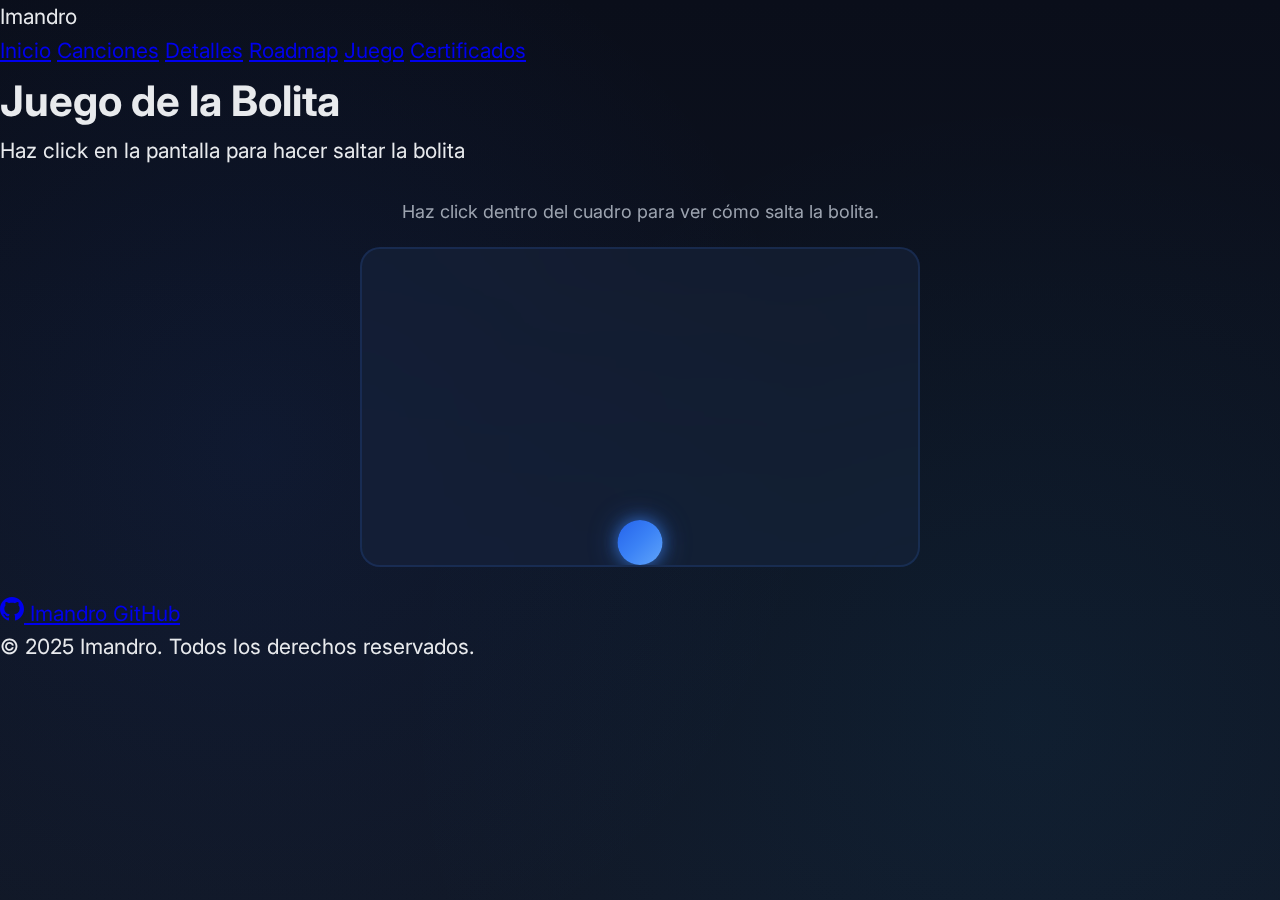
<file: juego.html>
<!DOCTYPE html>
<html lang="es">
<head>
    <meta charset="UTF-8">
    <meta name="viewport" content="width=device-width, initial-scale=1.0">
    <title>Juego — Imandro</title>
    <link rel="stylesheet" href="estilos.css">
    <style>
        .game-container {
            max-width: 600px;
            margin: 0 auto;
            padding: 30px 20px;
            text-align: center;
        }
        
        .game-area {
            width: 100%;
            height: 320px;
            background: var(--bg-card);
            backdrop-filter: blur(20px) saturate(180%);
            border: 2px solid var(--border);
            border-radius: 20px;
            position: relative;
            overflow: hidden;
            cursor: pointer;
        }
        
        .ball {
            width: 45px;
            height: 45px;
            background: var(--gradient-blue);
            border-radius: 50%;
            position: absolute;
            bottom: 0;
            left: 50%;
            transform: translateX(-50%);
            box-shadow: 
                0 0 15px rgba(59, 130, 246, 0.6),
                0 0 30px rgba(59, 130, 246, 0.4);
            transition: bottom 0.2s ease-out;
        }
        
        .game-instructions {
            font-size: 18px;
            color: var(--text-secondary);
            margin-bottom: 20px;
        }
    </style>
</head>
<body>

<header>
    <nav>
        <div class="logo">Imandro</div>
        <div class="nav-links">
            <a href="index.html">Inicio</a>
            <a href="pagina2.html">Canciones</a>
            <a href="portafolio.html">Detalles</a>
            <a href="roadmap.html">Roadmap</a>
            <a href="juego.html" class="active">Juego</a>
            <a href="certificados.html">Certificados</a>
        </div>
    </nav>
</header>

<main>
    <section class="page-header">
        <h1>Juego de la Bolita</h1>
        <p>Haz click en la pantalla para hacer saltar la bolita</p>
    </section>

    <section class="game-container">
        <p class="game-instructions">Haz click dentro del cuadro para ver cómo salta la bolita.</p>
        
        <div class="game-area" id="gameArea">
            <div class="ball" id="ball"></div>
        </div>
    </section>
</main>

<footer>
    <div class="footer-content">
        <a href="https://github.com/Imandro" target="_blank" class="github-link">
            <svg class="github-logo" xmlns="http://www.w3.org/2000/svg" width="24" height="24" viewBox="0 0 24 24" fill="currentColor">
                <path d="M12 0c-6.626 0-12 5.373-12 12 0 5.302 3.438 9.8 8.207 11.387.599.111.793-.261.793-.577v-2.234c-3.338.726-4.033-1.416-4.033-1.416-.546-1.387-1.333-1.756-1.333-1.756-1.089-.745.083-.729.083-.729 1.205.084 1.839 1.237 1.839 1.237 1.07 1.834 2.807 1.304 3.492.997.107-.775.418-1.305.762-1.604-2.665-.305-5.467-1.334-5.467-5.931 0-1.311.469-2.381 1.236-3.221-.124-.303-.535-1.524.117-3.176 0 0 1.008-.322 3.301 1.23.957-.266 1.983-.399 3.003-.404 1.02.005 2.047.138 3.006.404 2.291-1.552 3.297-1.23 3.297-1.23.653 1.653.242 2.874.118 3.176.77.84 1.235 1.911 1.235 3.221 0 4.609-2.807 5.624-5.479 5.921.43.372.823 1.102.823 2.222v3.293c0 .319.192.694.801.576 4.765-1.589 8.199-6.086 8.199-11.386 0-6.627-5.373-12-12-12z"/>
            </svg>
            <span>Imandro GitHub</span>
        </a>
        <p class="copyright">© 2025 Imandro. Todos los derechos reservados.</p>
    </div>
</footer>

<script>
    let isJumping = false;
    const ball = document.getElementById('ball');
    const gameArea = document.getElementById('gameArea');
    
    function jump() {
        if (isJumping) return;
        isJumping = true;
        
        ball.style.bottom = '220px';
        
        setTimeout(() => {
            ball.style.bottom = '0';
            setTimeout(() => {
                isJumping = false;
            }, 200);
        }, 200);
    }
    
    gameArea.addEventListener('click', jump);
</script>

</body>
</html>
</file>
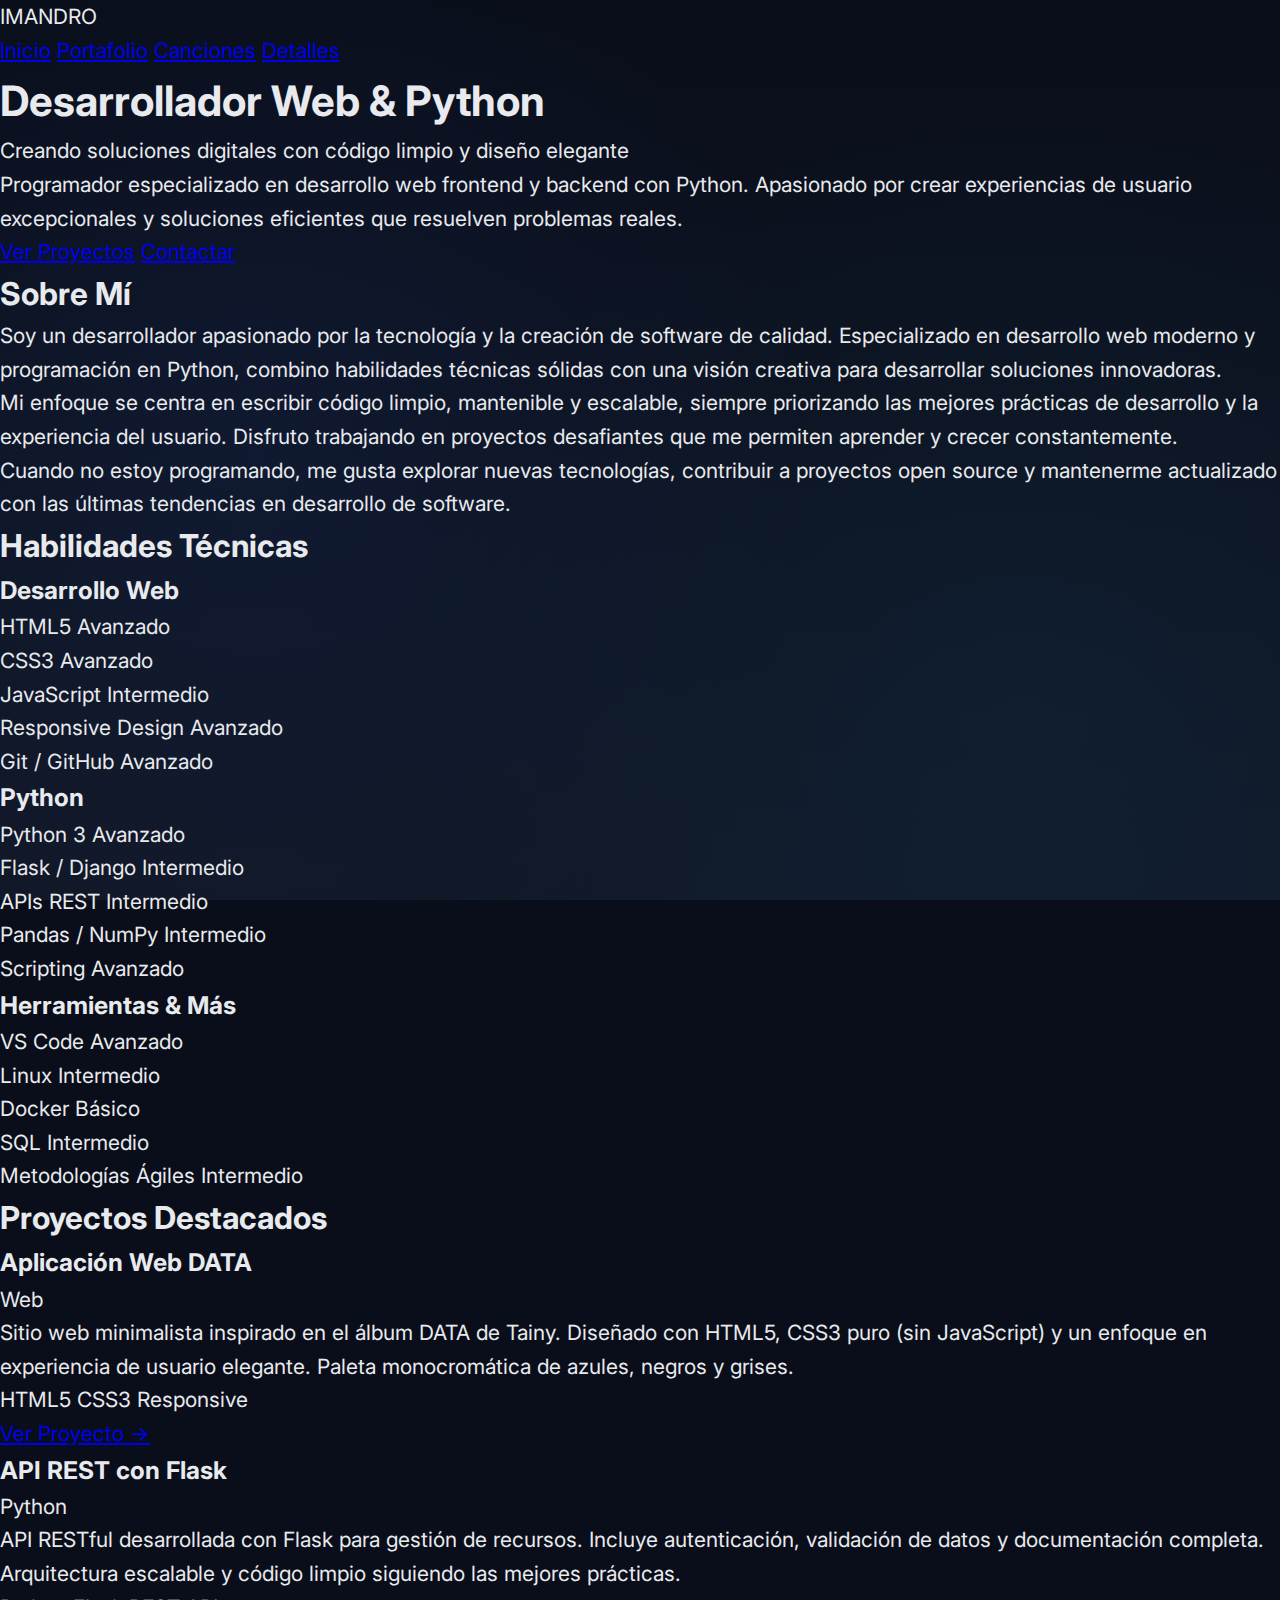
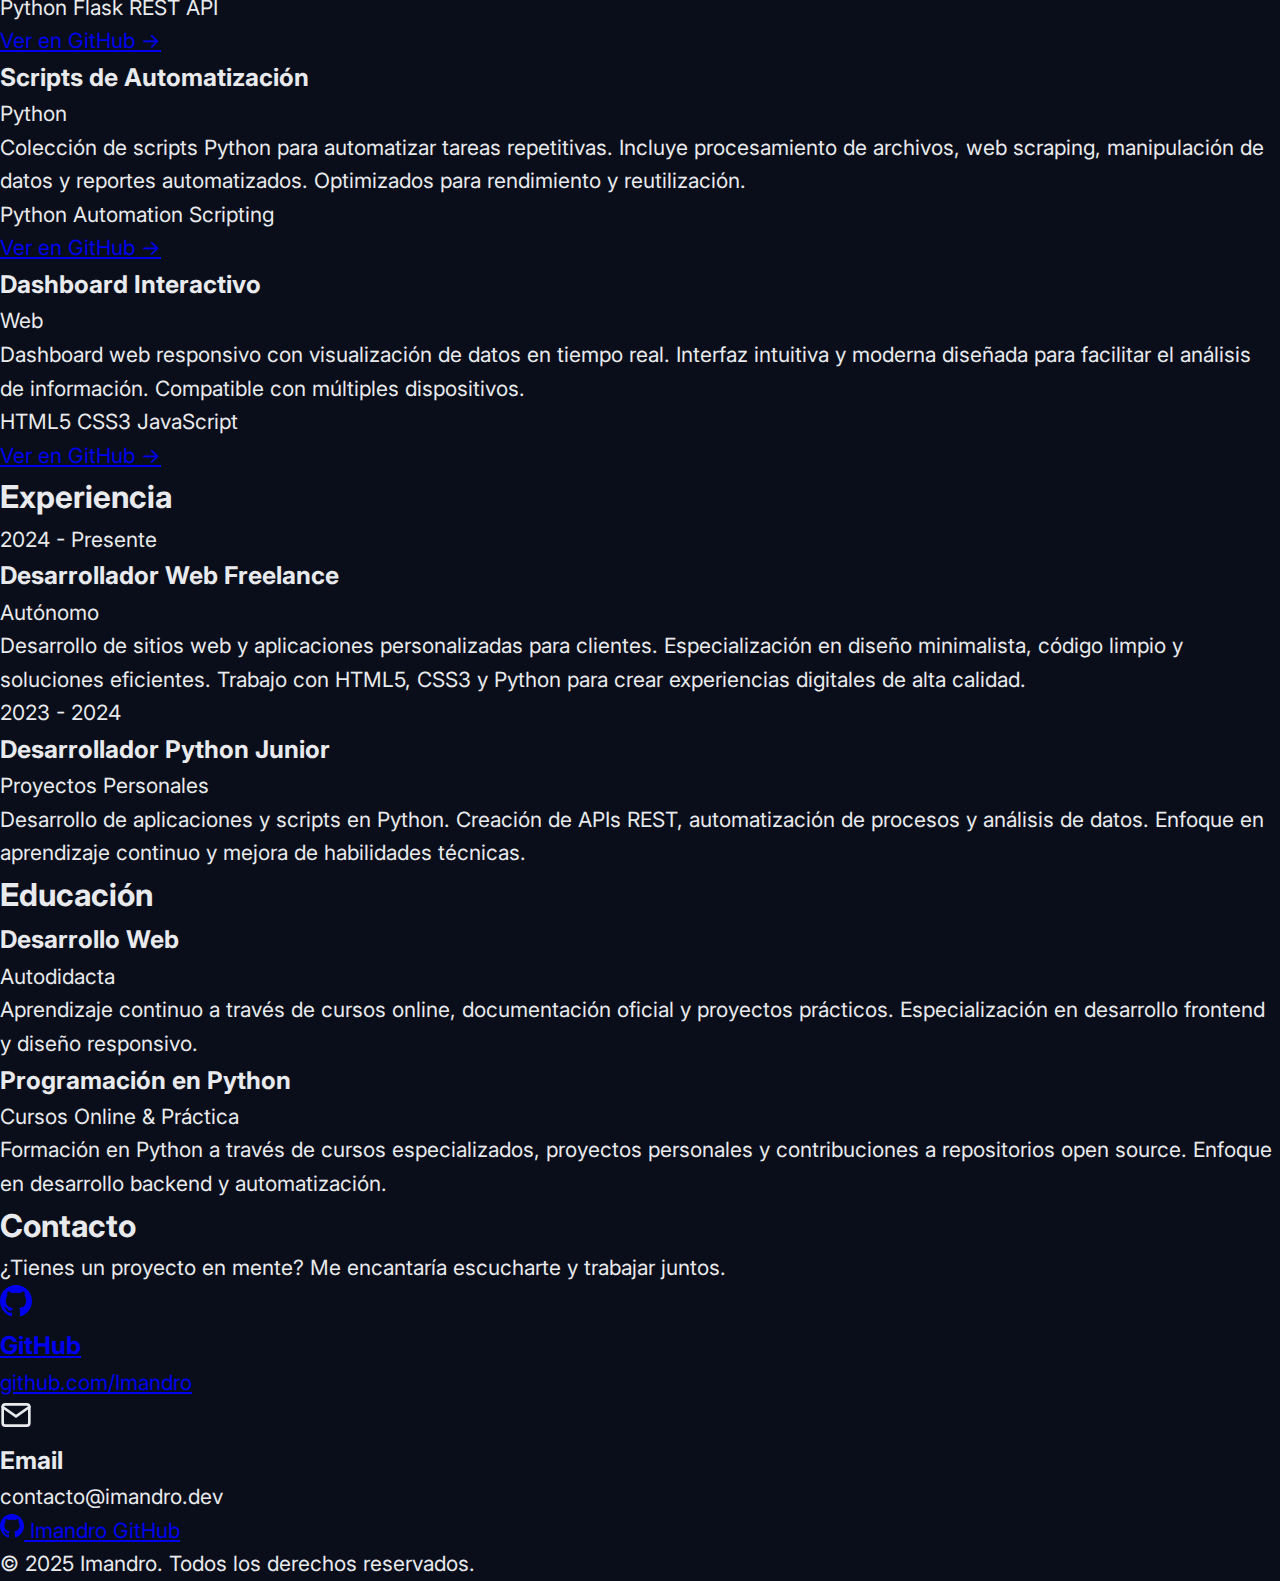
<file: mi-portafolio.html>
<!DOCTYPE html>
<html lang="es">
<head>
    <meta charset="UTF-8">
    <meta name="viewport" content="width=device-width, initial-scale=1.0">
    <title>Imandro — Portafolio Profesional</title>
    <link rel="stylesheet" href="estilos.css">
</head>
<body>

<header>
    <nav>
        <div class="logo">IMANDRO</div>
        <div class="nav-links">
            <a href="index.html">Inicio</a>
            <a href="mi-portafolio.html" class="active">Portafolio</a>
            <a href="pagina2.html">Canciones</a>
            <a href="portafolio.html">Detalles</a>
        </div>
    </nav>
</header>

<main>
    <section class="hero-portfolio">
        <div class="hero-portfolio-content">
            <h1>Desarrollador Web & Python</h1>
            <p class="hero-subtitle">Creando soluciones digitales con código limpio y diseño elegante</p>
            <p class="hero-description">Programador especializado en desarrollo web frontend y backend con Python. 
            Apasionado por crear experiencias de usuario excepcionales y soluciones eficientes que resuelven problemas reales.</p>
            <div class="hero-buttons">
                <a href="#proyectos" class="btn-primary">Ver Proyectos</a>
                <a href="#contacto" class="btn-secondary">Contactar</a>
            </div>
        </div>
    </section>

    <section class="about-section" id="sobre-mi">
        <div class="about-content">
            <h2>Sobre Mí</h2>
            <div class="about-text">
                <p>Soy un desarrollador apasionado por la tecnología y la creación de software de calidad. 
                Especializado en desarrollo web moderno y programación en Python, combino habilidades técnicas 
                sólidas con una visión creativa para desarrollar soluciones innovadoras.</p>
                <p>Mi enfoque se centra en escribir código limpio, mantenible y escalable, siempre priorizando 
                las mejores prácticas de desarrollo y la experiencia del usuario. Disfruto trabajando en proyectos 
                desafiantes que me permiten aprender y crecer constantemente.</p>
                <p>Cuando no estoy programando, me gusta explorar nuevas tecnologías, contribuir a proyectos 
                open source y mantenerme actualizado con las últimas tendencias en desarrollo de software.</p>
            </div>
        </div>
    </section>

    <section class="skills-section" id="habilidades">
        <h2>Habilidades Técnicas</h2>
        <div class="skills-grid">
            <div class="skill-category">
                <h3>Desarrollo Web</h3>
                <div class="skills-list">
                    <div class="skill-item">
                        <span class="skill-name">HTML5</span>
                        <span class="skill-level">Avanzado</span>
                    </div>
                    <div class="skill-item">
                        <span class="skill-name">CSS3</span>
                        <span class="skill-level">Avanzado</span>
                    </div>
                    <div class="skill-item">
                        <span class="skill-name">JavaScript</span>
                        <span class="skill-level">Intermedio</span>
                    </div>
                    <div class="skill-item">
                        <span class="skill-name">Responsive Design</span>
                        <span class="skill-level">Avanzado</span>
                    </div>
                    <div class="skill-item">
                        <span class="skill-name">Git / GitHub</span>
                        <span class="skill-level">Avanzado</span>
                    </div>
                </div>
            </div>

            <div class="skill-category">
                <h3>Python</h3>
                <div class="skills-list">
                    <div class="skill-item">
                        <span class="skill-name">Python 3</span>
                        <span class="skill-level">Avanzado</span>
                    </div>
                    <div class="skill-item">
                        <span class="skill-name">Flask / Django</span>
                        <span class="skill-level">Intermedio</span>
                    </div>
                    <div class="skill-item">
                        <span class="skill-name">APIs REST</span>
                        <span class="skill-level">Intermedio</span>
                    </div>
                    <div class="skill-item">
                        <span class="skill-name">Pandas / NumPy</span>
                        <span class="skill-level">Intermedio</span>
                    </div>
                    <div class="skill-item">
                        <span class="skill-name">Scripting</span>
                        <span class="skill-level">Avanzado</span>
                    </div>
                </div>
            </div>

            <div class="skill-category">
                <h3>Herramientas & Más</h3>
                <div class="skills-list">
                    <div class="skill-item">
                        <span class="skill-name">VS Code</span>
                        <span class="skill-level">Avanzado</span>
                    </div>
                    <div class="skill-item">
                        <span class="skill-name">Linux</span>
                        <span class="skill-level">Intermedio</span>
                    </div>
                    <div class="skill-item">
                        <span class="skill-name">Docker</span>
                        <span class="skill-level">Básico</span>
                    </div>
                    <div class="skill-item">
                        <span class="skill-name">SQL</span>
                        <span class="skill-level">Intermedio</span>
                    </div>
                    <div class="skill-item">
                        <span class="skill-name">Metodologías Ágiles</span>
                        <span class="skill-level">Intermedio</span>
                    </div>
                </div>
            </div>
        </div>
    </section>

    <section class="projects-section" id="proyectos">
        <h2>Proyectos Destacados</h2>
        <div class="projects-grid">
            <div class="project-card">
                <div class="project-header">
                    <h3>Aplicación Web DATA</h3>
                    <span class="project-tag">Web</span>
                </div>
                <p class="project-description">Sitio web minimalista inspirado en el álbum DATA de Tainy. 
                Diseñado con HTML5, CSS3 puro (sin JavaScript) y un enfoque en experiencia de usuario elegante. 
                Paleta monocromática de azules, negros y grises.</p>
                <div class="project-tech">
                    <span>HTML5</span>
                    <span>CSS3</span>
                    <span>Responsive</span>
                </div>
                <div class="project-links">
                    <a href="index.html" target="_blank" class="project-link">Ver Proyecto →</a>
                </div>
            </div>

            <div class="project-card">
                <div class="project-header">
                    <h3>API REST con Flask</h3>
                    <span class="project-tag">Python</span>
                </div>
                <p class="project-description">API RESTful desarrollada con Flask para gestión de recursos. 
                Incluye autenticación, validación de datos y documentación completa. Arquitectura escalable 
                y código limpio siguiendo las mejores prácticas.</p>
                <div class="project-tech">
                    <span>Python</span>
                    <span>Flask</span>
                    <span>REST API</span>
                </div>
                <div class="project-links">
                    <a href="https://github.com/Imandro" target="_blank" class="project-link">Ver en GitHub →</a>
                </div>
            </div>

            <div class="project-card">
                <div class="project-header">
                    <h3>Scripts de Automatización</h3>
                    <span class="project-tag">Python</span>
                </div>
                <p class="project-description">Colección de scripts Python para automatizar tareas repetitivas. 
                Incluye procesamiento de archivos, web scraping, manipulación de datos y reportes automatizados. 
                Optimizados para rendimiento y reutilización.</p>
                <div class="project-tech">
                    <span>Python</span>
                    <span>Automation</span>
                    <span>Scripting</span>
                </div>
                <div class="project-links">
                    <a href="https://github.com/Imandro" target="_blank" class="project-link">Ver en GitHub →</a>
                </div>
            </div>

            <div class="project-card">
                <div class="project-header">
                    <h3>Dashboard Interactivo</h3>
                    <span class="project-tag">Web</span>
                </div>
                <p class="project-description">Dashboard web responsivo con visualización de datos en tiempo real. 
                Interfaz intuitiva y moderna diseñada para facilitar el análisis de información. 
                Compatible con múltiples dispositivos.</p>
                <div class="project-tech">
                    <span>HTML5</span>
                    <span>CSS3</span>
                    <span>JavaScript</span>
                </div>
                <div class="project-links">
                    <a href="https://github.com/Imandro" target="_blank" class="project-link">Ver en GitHub →</a>
                </div>
            </div>
        </div>
    </section>

    <section class="experience-section" id="experiencia">
        <h2>Experiencia</h2>
        <div class="experience-timeline">
            <div class="experience-item">
                <div class="experience-date">2024 - Presente</div>
                <div class="experience-content">
                    <h3>Desarrollador Web Freelance</h3>
                    <p class="experience-company">Autónomo</p>
                    <p class="experience-description">Desarrollo de sitios web y aplicaciones personalizadas para clientes. 
                    Especialización en diseño minimalista, código limpio y soluciones eficientes. Trabajo con HTML5, CSS3 y Python 
                    para crear experiencias digitales de alta calidad.</p>
                </div>
            </div>

            <div class="experience-item">
                <div class="experience-date">2023 - 2024</div>
                <div class="experience-content">
                    <h3>Desarrollador Python Junior</h3>
                    <p class="experience-company">Proyectos Personales</p>
                    <p class="experience-description">Desarrollo de aplicaciones y scripts en Python. Creación de APIs REST, 
                    automatización de procesos y análisis de datos. Enfoque en aprendizaje continuo y mejora de habilidades técnicas.</p>
                </div>
            </div>
        </div>
    </section>

    <section class="education-section" id="educacion">
        <h2>Educación</h2>
        <div class="education-grid">
            <div class="education-item">
                <h3>Desarrollo Web</h3>
                <p class="education-institution">Autodidacta</p>
                <p class="education-description">Aprendizaje continuo a través de cursos online, documentación oficial 
                y proyectos prácticos. Especialización en desarrollo frontend y diseño responsivo.</p>
            </div>

            <div class="education-item">
                <h3>Programación en Python</h3>
                <p class="education-institution">Cursos Online & Práctica</p>
                <p class="education-description">Formación en Python a través de cursos especializados, proyectos personales 
                y contribuciones a repositorios open source. Enfoque en desarrollo backend y automatización.</p>
            </div>
        </div>
    </section>

    <section class="contact-section" id="contacto">
        <h2>Contacto</h2>
        <p class="contact-description">¿Tienes un proyecto en mente? Me encantaría escucharte y trabajar juntos.</p>
        <div class="contact-grid">
            <a href="https://github.com/Imandro" target="_blank" class="contact-card">
                <svg class="contact-icon" xmlns="http://www.w3.org/2000/svg" width="32" height="32" viewBox="0 0 24 24" fill="currentColor">
                    <path d="M12 0c-6.626 0-12 5.373-12 12 0 5.302 3.438 9.8 8.207 11.387.599.111.793-.261.793-.577v-2.234c-3.338.726-4.033-1.416-4.033-1.416-.546-1.387-1.333-1.756-1.333-1.756-1.089-.745.083-.729.083-.729 1.205.084 1.839 1.237 1.839 1.237 1.07 1.834 2.807 1.304 3.492.997.107-.775.418-1.305.762-1.604-2.665-.305-5.467-1.334-5.467-5.931 0-1.311.469-2.381 1.236-3.221-.124-.303-.535-1.524.117-3.176 0 0 1.008-.322 3.301 1.23.957-.266 1.983-.399 3.003-.404 1.02.005 2.047.138 3.006.404 2.291-1.552 3.297-1.23 3.297-1.23.653 1.653.242 2.874.118 3.176.77.84 1.235 1.911 1.235 3.221 0 4.609-2.807 5.624-5.479 5.921.43.372.823 1.102.823 2.222v3.293c0 .319.192.694.801.576 4.765-1.589 8.199-6.086 8.199-11.386 0-6.627-5.373-12-12-12z"/>
                </svg>
                <h3>GitHub</h3>
                <p>github.com/Imandro</p>
            </a>

            <div class="contact-card">
                <svg class="contact-icon" xmlns="http://www.w3.org/2000/svg" width="32" height="32" viewBox="0 0 24 24" fill="none" stroke="currentColor" stroke-width="2" stroke-linecap="round" stroke-linejoin="round">
                    <path d="M4 4h16c1.1 0 2 .9 2 2v12c0 1.1-.9 2-2 2H4c-1.1 0-2-.9-2-2V6c0-1.1.9-2 2-2z"></path>
                    <polyline points="22,6 12,13 2,6"></polyline>
                </svg>
                <h3>Email</h3>
                <p>contacto@imandro.dev</p>
            </div>
        </div>
    </section>
</main>

<footer>
    <div class="footer-content">
        <a href="https://github.com/Imandro" target="_blank" class="github-link">
            <svg class="github-logo" xmlns="http://www.w3.org/2000/svg" width="24" height="24" viewBox="0 0 24 24" fill="currentColor">
                <path d="M12 0c-6.626 0-12 5.373-12 12 0 5.302 3.438 9.8 8.207 11.387.599.111.793-.261.793-.577v-2.234c-3.338.726-4.033-1.416-4.033-1.416-.546-1.387-1.333-1.756-1.333-1.756-1.089-.745.083-.729.083-.729 1.205.084 1.839 1.237 1.839 1.237 1.07 1.834 2.807 1.304 3.492.997.107-.775.418-1.305.762-1.604-2.665-.305-5.467-1.334-5.467-5.931 0-1.311.469-2.381 1.236-3.221-.124-.303-.535-1.524.117-3.176 0 0 1.008-.322 3.301 1.23.957-.266 1.983-.399 3.003-.404 1.02.005 2.047.138 3.006.404 2.291-1.552 3.297-1.23 3.297-1.23.653 1.653.242 2.874.118 3.176.77.84 1.235 1.911 1.235 3.221 0 4.609-2.807 5.624-5.479 5.921.43.372.823 1.102.823 2.222v3.293c0 .319.192.694.801.576 4.765-1.589 8.199-6.086 8.199-11.386 0-6.627-5.373-12-12-12z"/>
            </svg>
            <span>Imandro GitHub</span>
        </a>
        <p class="copyright">© 2025 Imandro. Todos los derechos reservados.</p>
    </div>
</footer>

</body>
</html>
</file>
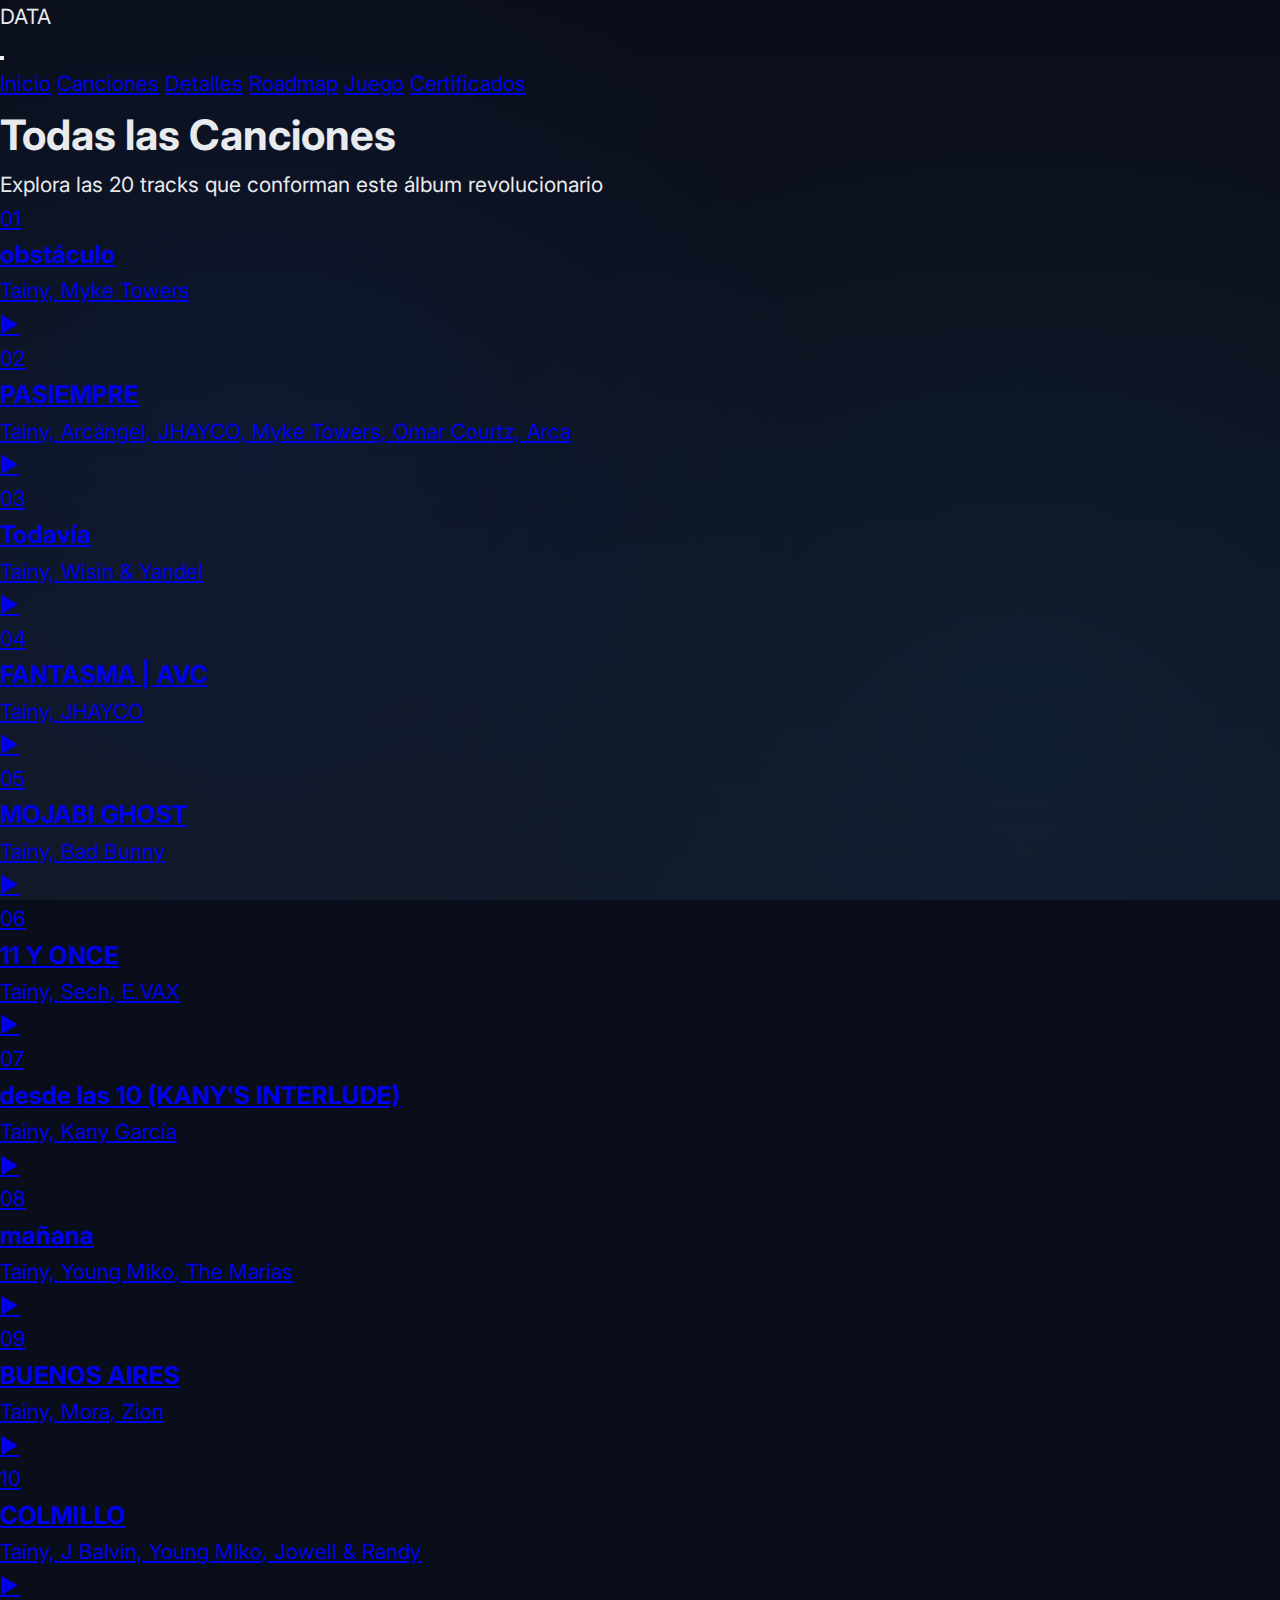
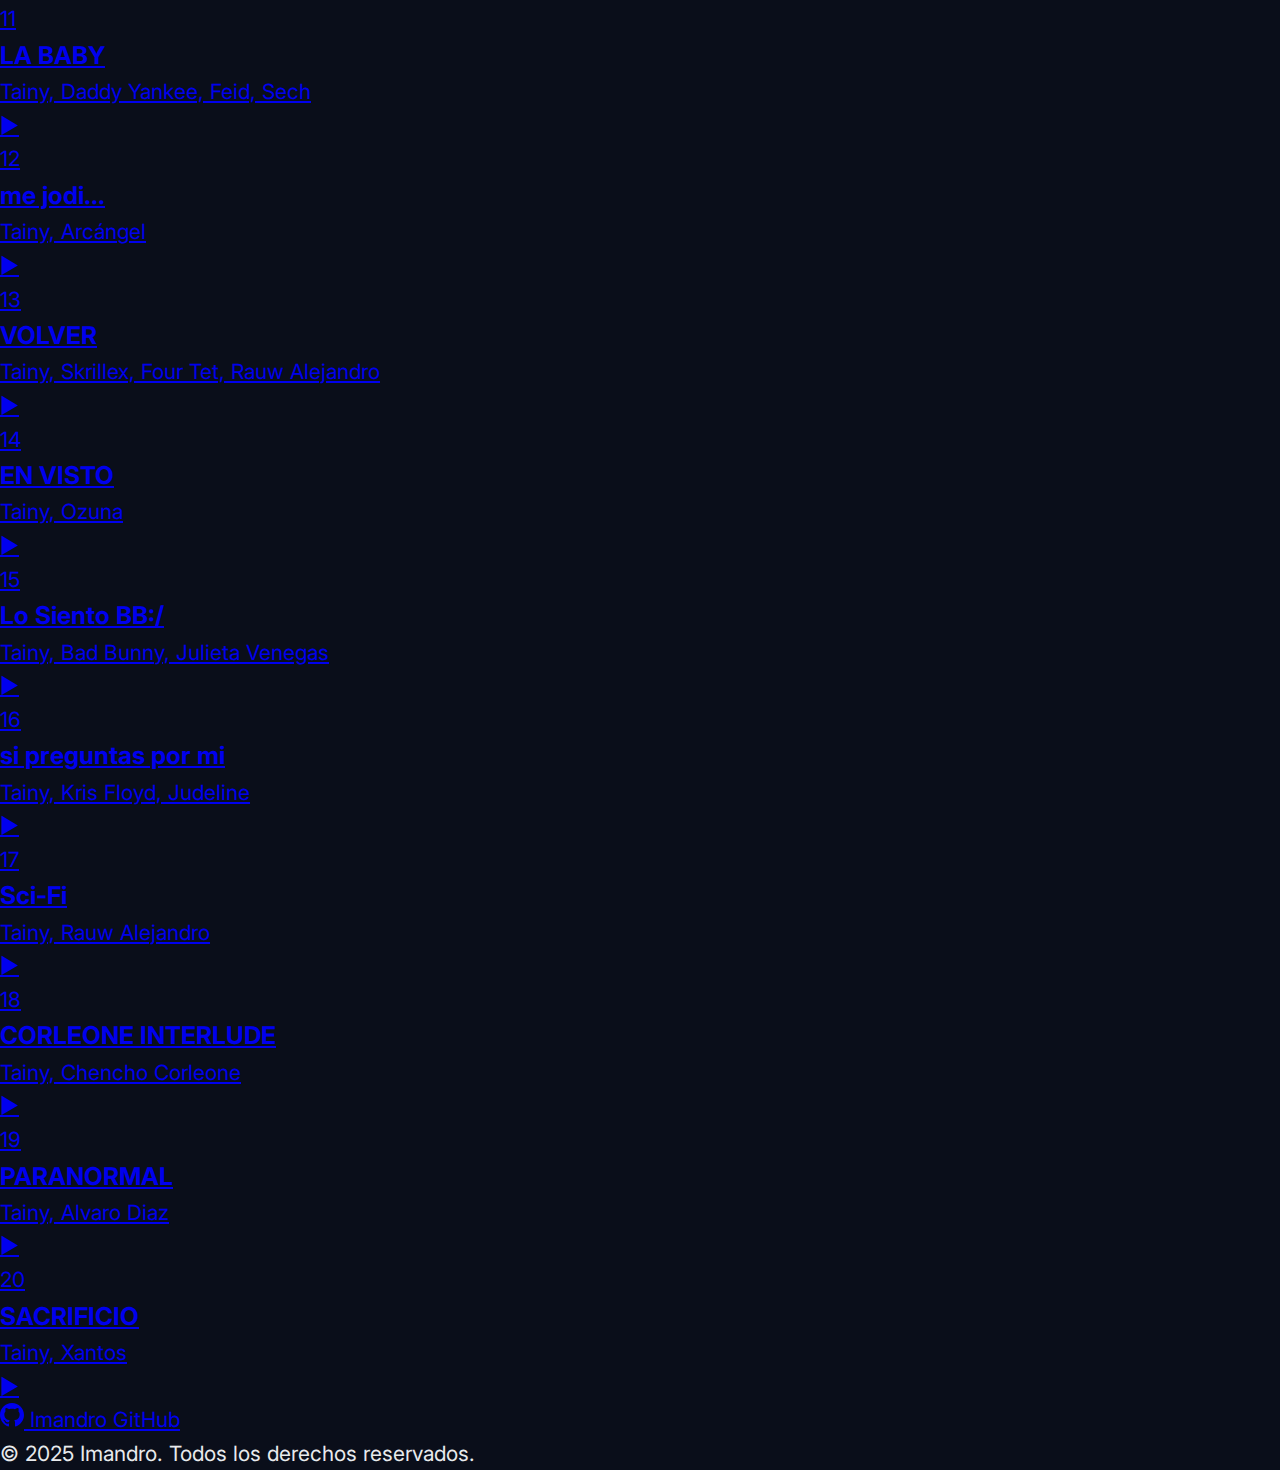
<file: pagina2.html>
<!DOCTYPE html>
<html lang="es">
<head>
    <meta charset="UTF-8">
    <meta name="viewport" content="width=device-width, initial-scale=1.0">
    <title>Canciones — DATA</title>
    <link rel="stylesheet" href="estilos.css">
</head>
<body>

<header>
    <nav>
        <div class="logo">DATA</div>
        <button class="menu-toggle" aria-label="Toggle menu">
            <span></span>
            <span></span>
            <span></span>
        </button>
        <div class="nav-links">
            <a href="index.html">Inicio</a>
            <a href="pagina2.html" class="active">Canciones</a>
            <a href="portafolio.html">Detalles</a>
            <a href="roadmap.html">Roadmap</a>
            <a href="juego.html">Juego</a>
            <a href="certificados.html">Certificados</a>
        </div>
    </nav>
</header>

<main>
    <section class="page-header">
        <h1>Todas las Canciones</h1>
        <p>Explora las 20 tracks que conforman este álbum revolucionario</p>
    </section>

    <section class="songs-section">
        <a href="https://youtu.be/Ak3ROTSVRGs?si=btSvYpSwm0FRS35b" target="_blank" class="song-card-link">
            <div class="song-card">
                <span class="song-number">01</span>
                <div class="song-details">
                    <h3>obstáculo</h3>
                    <p class="artist">Tainy, Myke Towers</p>
                </div>
                <span class="youtube-icon">▶</span>
            </div>
        </a>

        <a href="https://youtu.be/yIIai5WE_Ec?si=Tcs6yO1LSykJ87eU" target="_blank" class="song-card-link">
            <div class="song-card">
                <span class="song-number">02</span>
                <div class="song-details">
                    <h3>PASIEMPRE</h3>
                    <p class="artist">Tainy, Arcángel, JHAYCO, Myke Towers, Omar Courtz, Arca</p>
                </div>
                <span class="youtube-icon">▶</span>
            </div>
        </a>

        <a href="https://youtu.be/uqdo_PUuHU0?si=-JIUVgJmc988VfjE" target="_blank" class="song-card-link">
            <div class="song-card">
                <span class="song-number">03</span>
                <div class="song-details">
                    <h3>Todavía</h3>
                    <p class="artist">Tainy, Wisin & Yandel</p>
                </div>
                <span class="youtube-icon">▶</span>
            </div>
        </a>

        <a href="https://youtu.be/SNggiMGVaVg?si=V9cQKPMk_Wpa7iJy" target="_blank" class="song-card-link">
            <div class="song-card">
                <span class="song-number">04</span>
                <div class="song-details">
                    <h3>FANTASMA | AVC</h3>
                    <p class="artist">Tainy, JHAYCO</p>
                </div>
                <span class="youtube-icon">▶</span>
            </div>
        </a>

        <a href="https://youtu.be/SNggiMGVaVg?si=8t4wmGk2nhvwVMW8" target="_blank" class="song-card-link">
            <div class="song-card">
                <span class="song-number">05</span>
                <div class="song-details">
                    <h3>MOJABI GHOST</h3>
                    <p class="artist">Tainy, Bad Bunny</p>
                </div>
                <span class="youtube-icon">▶</span>
            </div>
        </a>

        <a href="https://youtu.be/M2-teUxwtQM?si=9strOnf77qj8D9qj" target="_blank" class="song-card-link">
            <div class="song-card">
                <span class="song-number">06</span>
                <div class="song-details">
                    <h3>11 Y ONCE</h3>
                    <p class="artist">Tainy, Sech, E.VAX</p>
                </div>
                <span class="youtube-icon">▶</span>
            </div>
        </a>

        <a href="https://youtu.be/Mt-F0LGxtAQ?si=V0onmaNQ1Vmnuspq" target="_blank" class="song-card-link">
            <div class="song-card">
                <span class="song-number">07</span>
                <div class="song-details">
                    <h3>desde las 10 (KANY'S INTERLUDE)</h3>
                    <p class="artist">Tainy, Kany García</p>
                </div>
                <span class="youtube-icon">▶</span>
            </div>
        </a>

        <a href="https://youtu.be/giPt2ECRPIc?si=qTH2x2USkeIonY5c" target="_blank" class="song-card-link">
            <div class="song-card">
                <span class="song-number">08</span>
                <div class="song-details">
                    <h3>mañana</h3>
                    <p class="artist">Tainy, Young Miko, The Marías</p>
                </div>
                <span class="youtube-icon">▶</span>
            </div>
        </a>

        <a href="https://youtu.be/rGeJdBDcMw8?si=0prvAZJAN4Rk4HkW" target="_blank" class="song-card-link">
            <div class="song-card">
                <span class="song-number">09</span>
                <div class="song-details">
                    <h3>BUENOS AIRES</h3>
                    <p class="artist">Tainy, Mora, Zion</p>
                </div>
                <span class="youtube-icon">▶</span>
            </div>
        </a>

        <a href="https://youtu.be/JlkRcxdOmxA?si=F8MgOz50aP0kZ4E1" target="_blank" class="song-card-link">
            <div class="song-card">
                <span class="song-number">10</span>
                <div class="song-details">
                    <h3>COLMILLO</h3>
                    <p class="artist">Tainy, J Balvin, Young Miko, Jowell & Randy</p>
                </div>
                <span class="youtube-icon">▶</span>
            </div>
        </a>

        <a href="https://youtu.be/2b7BUiwsiqk?si=ZWjbeKo2hXEuohSN" target="_blank" class="song-card-link">
            <div class="song-card">
                <span class="song-number">11</span>
                <div class="song-details">
                    <h3>LA BABY</h3>
                    <p class="artist">Tainy, Daddy Yankee, Feid, Sech</p>
                </div>
                <span class="youtube-icon">▶</span>
            </div>
        </a>

        <a href="https://youtu.be/TnwpS-IsRyc?si=YH6iWGTTD5ROUqH4" target="_blank" class="song-card-link">
            <div class="song-card">
                <span class="song-number">12</span>
                <div class="song-details">
                    <h3>me jodi...</h3>
                    <p class="artist">Tainy, Arcángel</p>
                </div>
                <span class="youtube-icon">▶</span>
            </div>
        </a>

        <a href="https://youtu.be/nJh_OusP3Sc?si=Yq32NQfj2KuEkreF" target="_blank" class="song-card-link">
            <div class="song-card">
                <span class="song-number">13</span>
                <div class="song-details">
                    <h3>VOLVER</h3>
                    <p class="artist">Tainy, Skrillex, Four Tet, Rauw Alejandro</p>
                </div>
                <span class="youtube-icon">▶</span>
            </div>
        </a>

        <a href="https://youtu.be/KuiLcg9SHl4?si=c2R6zeByfzThkaa0" target="_blank" class="song-card-link">
            <div class="song-card">
                <span class="song-number">14</span>
                <div class="song-details">
                    <h3>EN VISTO</h3>
                    <p class="artist">Tainy, Ozuna</p>
                </div>
                <span class="youtube-icon">▶</span>
            </div>
        </a>

        <a href="https://youtu.be/RGXHqQR9XrQ?si=okVfK_N3rAXoRsGD" target="_blank" class="song-card-link">
            <div class="song-card">
                <span class="song-number">15</span>
                <div class="song-details">
                    <h3>Lo Siento BB:/</h3>
                    <p class="artist">Tainy, Bad Bunny, Julieta Venegas</p>
                </div>
                <span class="youtube-icon">▶</span>
            </div>
        </a>

        <a href="https://youtu.be/lKhXBrJKnhQ?si=2c9Urq2-iH-4C7oq" target="_blank" class="song-card-link">
            <div class="song-card">
                <span class="song-number">16</span>
                <div class="song-details">
                    <h3>si preguntas por mi</h3>
                    <p class="artist">Tainy, Kris Floyd, Judeline</p>
                </div>
                <span class="youtube-icon">▶</span>
            </div>
        </a>

        <a href="https://youtu.be/7qnXo1RIet4?si=DSEuV_b1XVBReIfP" target="_blank" class="song-card-link">
            <div class="song-card">
                <span class="song-number">17</span>
                <div class="song-details">
                    <h3>Sci-Fi</h3>
                    <p class="artist">Tainy, Rauw Alejandro</p>
                </div>
                <span class="youtube-icon">▶</span>
            </div>
        </a>

        <a href="https://youtu.be/vTemkQ2mmmE?si=9k2xI1hidpbPPQHk" target="_blank" class="song-card-link">
            <div class="song-card">
                <span class="song-number">18</span>
                <div class="song-details">
                    <h3>CORLEONE INTERLUDE</h3>
                    <p class="artist">Tainy, Chencho Corleone</p>
                </div>
                <span class="youtube-icon">▶</span>
            </div>
        </a>

        <a href="https://youtu.be/9VN_KRveFww?si=NSeDLZUXjXACcIdw" target="_blank" class="song-card-link">
            <div class="song-card">
                <span class="song-number">19</span>
                <div class="song-details">
                    <h3>PARANORMAL</h3>
                    <p class="artist">Tainy, Alvaro Diaz</p>
                </div>
                <span class="youtube-icon">▶</span>
            </div>
        </a>

        <a href="https://youtu.be/QY4Q1qfu5mE?si=RranFcsByr2LDSsf" target="_blank" class="song-card-link">
            <div class="song-card">
                <span class="song-number">20</span>
                <div class="song-details">
                    <h3>SACRIFICIO</h3>
                    <p class="artist">Tainy, Xantos</p>
                </div>
                <span class="youtube-icon">▶</span>
            </div>
        </a>
    </section>
</main>

<footer>
    <div class="footer-content">
        <a href="https://github.com/Imandro" target="_blank" class="github-link">
            <svg class="github-logo" xmlns="http://www.w3.org/2000/svg" width="24" height="24" viewBox="0 0 24 24" fill="currentColor">
                <path d="M12 0c-6.626 0-12 5.373-12 12 0 5.302 3.438 9.8 8.207 11.387.599.111.793-.261.793-.577v-2.234c-3.338.726-4.033-1.416-4.033-1.416-.546-1.387-1.333-1.756-1.333-1.756-1.089-.745.083-.729.083-.729 1.205.084 1.839 1.237 1.839 1.237 1.07 1.834 2.807 1.304 3.492.997.107-.775.418-1.305.762-1.604-2.665-.305-5.467-1.334-5.467-5.931 0-1.311.469-2.381 1.236-3.221-.124-.303-.535-1.524.117-3.176 0 0 1.008-.322 3.301 1.23.957-.266 1.983-.399 3.003-.404 1.02.005 2.047.138 3.006.404 2.291-1.552 3.297-1.23 3.297-1.23.653 1.653.242 2.874.118 3.176.77.84 1.235 1.911 1.235 3.221 0 4.609-2.807 5.624-5.479 5.921.43.372.823 1.102.823 2.222v3.293c0 .319.192.694.801.576 4.765-1.589 8.199-6.086 8.199-11.386 0-6.627-5.373-12-12-12z"/>
            </svg>
            <span>Imandro GitHub</span>
        </a>
        <p class="copyright">© 2025 Imandro. Todos los derechos reservados.</p>
    </div>
</footer>

<script>
    // Mobile menu toggle
    const menuToggle = document.querySelector('.menu-toggle');
    const navLinks = document.querySelector('.nav-links');
    
    if (menuToggle) {
        menuToggle.addEventListener('click', () => {
            navLinks.classList.toggle('active');
            menuToggle.classList.toggle('active');
        });
        
        // Close menu when clicking on a link
        const links = navLinks.querySelectorAll('a');
        links.forEach(link => {
            link.addEventListener('click', () => {
                navLinks.classList.remove('active');
                menuToggle.classList.remove('active');
            });
        });
        
        // Close menu when clicking outside
        document.addEventListener('click', (e) => {
            if (!navLinks.contains(e.target) && !menuToggle.contains(e.target)) {
                navLinks.classList.remove('active');
                menuToggle.classList.remove('active');
            }
        });
    }
</script>
</body>
</html>
</file>
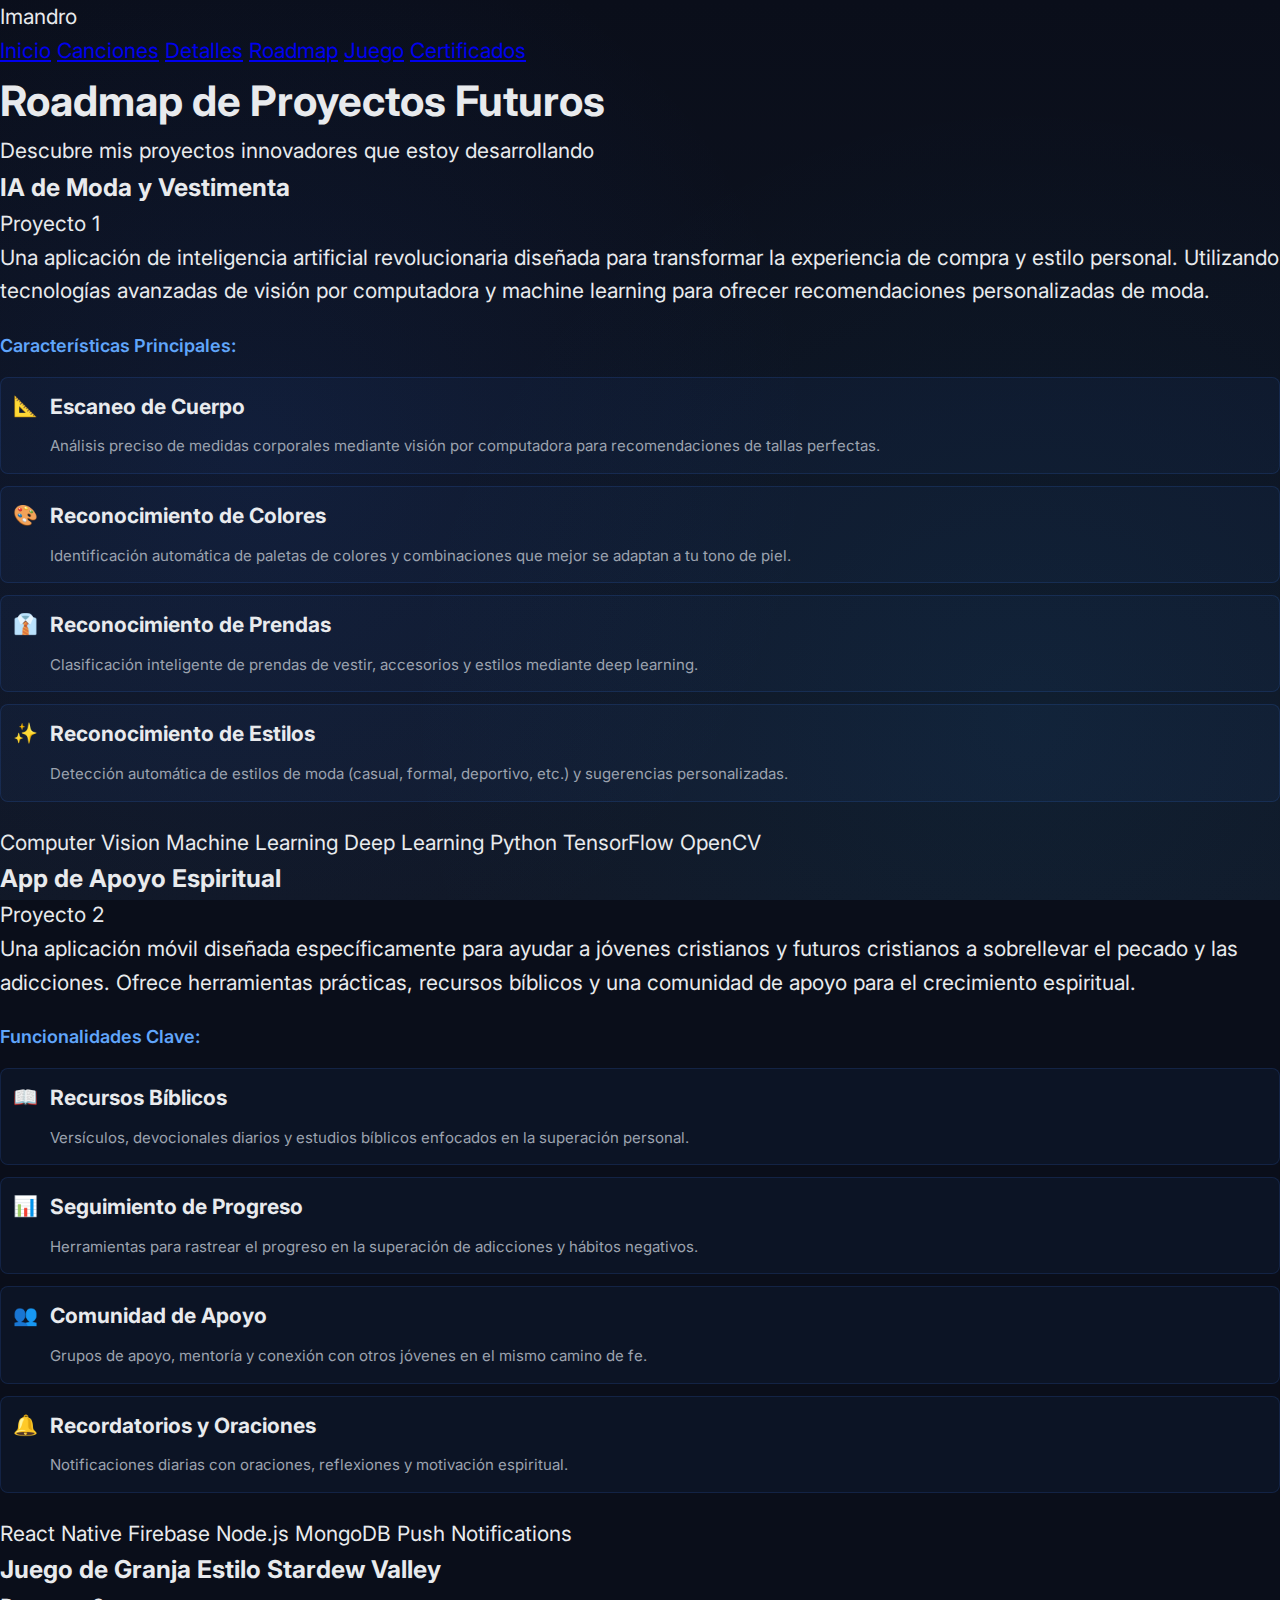
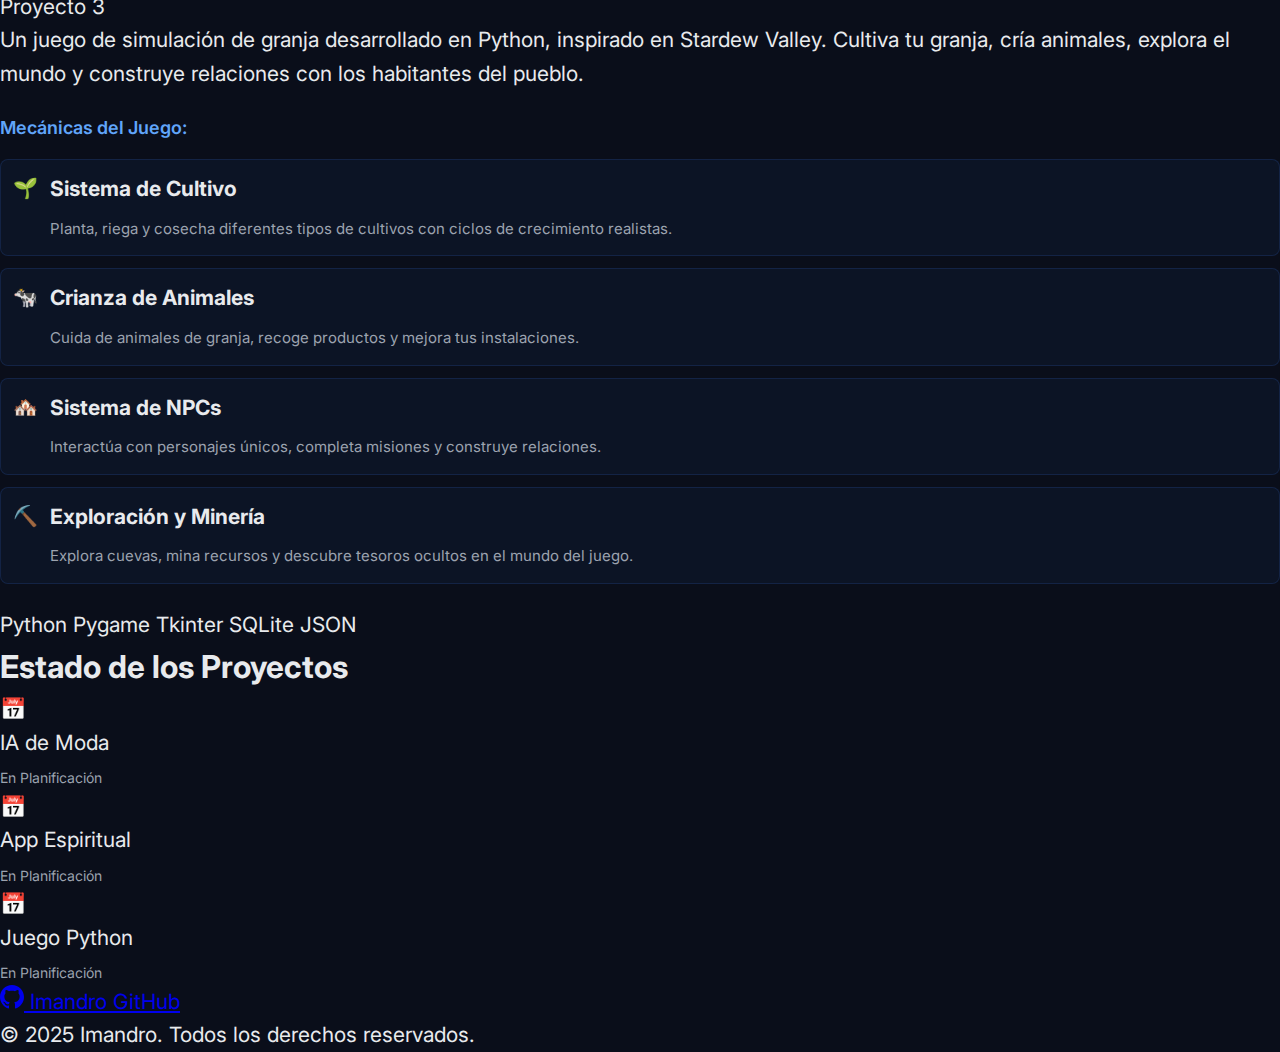
<file: roadmap.html>
<!DOCTYPE html>
<html lang="es">
<head>
    <meta charset="UTF-8">
    <meta name="viewport" content="width=device-width, initial-scale=1.0">
    <title>Roadmap de Proyectos — Imandro</title>
    <link rel="stylesheet" href="estilos.css">
</head>
<body>

<header>
    <nav>
        <div class="logo">Imandro</div>
        <div class="nav-links">
            <a href="index.html">Inicio</a>
            <a href="pagina2.html">Canciones</a>
            <a href="portafolio.html">Detalles</a>
            <a href="roadmap.html" class="active">Roadmap</a>
            <a href="juego.html">Juego</a>
            <a href="certificados.html">Certificados</a>
        </div>
    </nav>
</header>

<main>
    <section class="page-header">
        <h1>Roadmap de Proyectos Futuros</h1>
        <p>Descubre mis proyectos innovadores que estoy desarrollando</p>
    </section>

    <section class="projects-section">
        <div class="projects-grid">
            <div class="project-card">
                <div class="project-header">
                    <h3>IA de Moda y Vestimenta</h3>
                    <span class="project-tag">Proyecto 1</span>
                </div>
                <p class="project-description">
                    Una aplicación de inteligencia artificial revolucionaria diseñada para transformar la experiencia de compra y estilo personal. 
                    Utilizando tecnologías avanzadas de visión por computadora y machine learning para ofrecer recomendaciones personalizadas de moda.
                </p>
                
                <div style="margin-top: 24px;">
                    <h4 style="font-size: 18px; font-weight: 600; color: var(--accent-blue-light); margin-bottom: 16px;">Características Principales:</h4>
                    <div style="display: flex; flex-direction: column; gap: 12px;">
                        <div style="display: flex; align-items: flex-start; gap: 12px; padding: 12px; background: rgba(59, 130, 246, 0.05); border-radius: 8px; border: 1px solid var(--border);">
                            <span style="font-size: 20px;">📐</span>
                            <div>
                                <strong style="color: var(--text-primary); display: block; margin-bottom: 4px;">Escaneo de Cuerpo</strong>
                                <span style="color: var(--text-secondary); font-size: 15px;">Análisis preciso de medidas corporales mediante visión por computadora para recomendaciones de tallas perfectas.</span>
                            </div>
                        </div>
                        <div style="display: flex; align-items: flex-start; gap: 12px; padding: 12px; background: rgba(59, 130, 246, 0.05); border-radius: 8px; border: 1px solid var(--border);">
                            <span style="font-size: 20px;">🎨</span>
                            <div>
                                <strong style="color: var(--text-primary); display: block; margin-bottom: 4px;">Reconocimiento de Colores</strong>
                                <span style="color: var(--text-secondary); font-size: 15px;">Identificación automática de paletas de colores y combinaciones que mejor se adaptan a tu tono de piel.</span>
                            </div>
                        </div>
                        <div style="display: flex; align-items: flex-start; gap: 12px; padding: 12px; background: rgba(59, 130, 246, 0.05); border-radius: 8px; border: 1px solid var(--border);">
                            <span style="font-size: 20px;">👔</span>
                            <div>
                                <strong style="color: var(--text-primary); display: block; margin-bottom: 4px;">Reconocimiento de Prendas</strong>
                                <span style="color: var(--text-secondary); font-size: 15px;">Clasificación inteligente de prendas de vestir, accesorios y estilos mediante deep learning.</span>
                            </div>
                        </div>
                        <div style="display: flex; align-items: flex-start; gap: 12px; padding: 12px; background: rgba(59, 130, 246, 0.05); border-radius: 8px; border: 1px solid var(--border);">
                            <span style="font-size: 20px;">✨</span>
                            <div>
                                <strong style="color: var(--text-primary); display: block; margin-bottom: 4px;">Reconocimiento de Estilos</strong>
                                <span style="color: var(--text-secondary); font-size: 15px;">Detección automática de estilos de moda (casual, formal, deportivo, etc.) y sugerencias personalizadas.</span>
                            </div>
                        </div>
                    </div>
                </div>
                
                <div class="project-tech" style="margin-top: 24px;">
                    <span class="tech-badge">Computer Vision</span>
                    <span class="tech-badge">Machine Learning</span>
                    <span class="tech-badge">Deep Learning</span>
                    <span class="tech-badge">Python</span>
                    <span class="tech-badge">TensorFlow</span>
                    <span class="tech-badge">OpenCV</span>
                </div>
            </div>

            <div class="project-card">
                <div class="project-header">
                    <h3>App de Apoyo Espiritual</h3>
                    <span class="project-tag">Proyecto 2</span>
                </div>
                <p class="project-description">
                    Una aplicación móvil diseñada específicamente para ayudar a jóvenes cristianos y futuros cristianos a sobrellevar 
                    el pecado y las adicciones. Ofrece herramientas prácticas, recursos bíblicos y una comunidad de apoyo para el crecimiento espiritual.
                </p>
                
                <div style="margin-top: 24px;">
                    <h4 style="font-size: 18px; font-weight: 600; color: var(--accent-blue-light); margin-bottom: 16px;">Funcionalidades Clave:</h4>
                    <div style="display: flex; flex-direction: column; gap: 12px;">
                        <div style="display: flex; align-items: flex-start; gap: 12px; padding: 12px; background: rgba(59, 130, 246, 0.05); border-radius: 8px; border: 1px solid var(--border);">
                            <span style="font-size: 20px;">📖</span>
                            <div>
                                <strong style="color: var(--text-primary); display: block; margin-bottom: 4px;">Recursos Bíblicos</strong>
                                <span style="color: var(--text-secondary); font-size: 15px;">Versículos, devocionales diarios y estudios bíblicos enfocados en la superación personal.</span>
                            </div>
                        </div>
                        <div style="display: flex; align-items: flex-start; gap: 12px; padding: 12px; background: rgba(59, 130, 246, 0.05); border-radius: 8px; border: 1px solid var(--border);">
                            <span style="font-size: 20px;">📊</span>
                            <div>
                                <strong style="color: var(--text-primary); display: block; margin-bottom: 4px;">Seguimiento de Progreso</strong>
                                <span style="color: var(--text-secondary); font-size: 15px;">Herramientas para rastrear el progreso en la superación de adicciones y hábitos negativos.</span>
                            </div>
                        </div>
                        <div style="display: flex; align-items: flex-start; gap: 12px; padding: 12px; background: rgba(59, 130, 246, 0.05); border-radius: 8px; border: 1px solid var(--border);">
                            <span style="font-size: 20px;">👥</span>
                            <div>
                                <strong style="color: var(--text-primary); display: block; margin-bottom: 4px;">Comunidad de Apoyo</strong>
                                <span style="color: var(--text-secondary); font-size: 15px;">Grupos de apoyo, mentoría y conexión con otros jóvenes en el mismo camino de fe.</span>
                            </div>
                        </div>
                        <div style="display: flex; align-items: flex-start; gap: 12px; padding: 12px; background: rgba(59, 130, 246, 0.05); border-radius: 8px; border: 1px solid var(--border);">
                            <span style="font-size: 20px;">🔔</span>
                            <div>
                                <strong style="color: var(--text-primary); display: block; margin-bottom: 4px;">Recordatorios y Oraciones</strong>
                                <span style="color: var(--text-secondary); font-size: 15px;">Notificaciones diarias con oraciones, reflexiones y motivación espiritual.</span>
                            </div>
                        </div>
                    </div>
                </div>
                
                <div class="project-tech" style="margin-top: 24px;">
                    <span class="tech-badge">React Native</span>
                    <span class="tech-badge">Firebase</span>
                    <span class="tech-badge">Node.js</span>
                    <span class="tech-badge">MongoDB</span>
                    <span class="tech-badge">Push Notifications</span>
                </div>
            </div>

            <div class="project-card">
                <div class="project-header">
                    <h3>Juego de Granja Estilo Stardew Valley</h3>
                    <span class="project-tag">Proyecto 3</span>
                </div>
                <p class="project-description">
                    Un juego de simulación de granja desarrollado en Python, inspirado en Stardew Valley. 
                    Cultiva tu granja, cría animales, explora el mundo y construye relaciones con los habitantes del pueblo.
                </p>
                
                <div style="margin-top: 24px;">
                    <h4 style="font-size: 18px; font-weight: 600; color: var(--accent-blue-light); margin-bottom: 16px;">Mecánicas del Juego:</h4>
                    <div style="display: flex; flex-direction: column; gap: 12px;">
                        <div style="display: flex; align-items: flex-start; gap: 12px; padding: 12px; background: rgba(59, 130, 246, 0.05); border-radius: 8px; border: 1px solid var(--border);">
                            <span style="font-size: 20px;">🌱</span>
                            <div>
                                <strong style="color: var(--text-primary); display: block; margin-bottom: 4px;">Sistema de Cultivo</strong>
                                <span style="color: var(--text-secondary); font-size: 15px;">Planta, riega y cosecha diferentes tipos de cultivos con ciclos de crecimiento realistas.</span>
                            </div>
                        </div>
                        <div style="display: flex; align-items: flex-start; gap: 12px; padding: 12px; background: rgba(59, 130, 246, 0.05); border-radius: 8px; border: 1px solid var(--border);">
                            <span style="font-size: 20px;">🐄</span>
                            <div>
                                <strong style="color: var(--text-primary); display: block; margin-bottom: 4px;">Crianza de Animales</strong>
                                <span style="color: var(--text-secondary); font-size: 15px;">Cuida de animales de granja, recoge productos y mejora tus instalaciones.</span>
                            </div>
                        </div>
                        <div style="display: flex; align-items: flex-start; gap: 12px; padding: 12px; background: rgba(59, 130, 246, 0.05); border-radius: 8px; border: 1px solid var(--border);">
                            <span style="font-size: 20px;">🏘️</span>
                            <div>
                                <strong style="color: var(--text-primary); display: block; margin-bottom: 4px;">Sistema de NPCs</strong>
                                <span style="color: var(--text-secondary); font-size: 15px;">Interactúa con personajes únicos, completa misiones y construye relaciones.</span>
                            </div>
                        </div>
                        <div style="display: flex; align-items: flex-start; gap: 12px; padding: 12px; background: rgba(59, 130, 246, 0.05); border-radius: 8px; border: 1px solid var(--border);">
                            <span style="font-size: 20px;">⛏️</span>
                            <div>
                                <strong style="color: var(--text-primary); display: block; margin-bottom: 4px;">Exploración y Minería</strong>
                                <span style="color: var(--text-secondary); font-size: 15px;">Explora cuevas, mina recursos y descubre tesoros ocultos en el mundo del juego.</span>
                            </div>
                        </div>
                    </div>
                </div>
                
                <div class="project-tech" style="margin-top: 24px;">
                    <span class="tech-badge">Python</span>
                    <span class="tech-badge">Pygame</span>
                    <span class="tech-badge">Tkinter</span>
                    <span class="tech-badge">SQLite</span>
                    <span class="tech-badge">JSON</span>
                </div>
            </div>
        </div>
    </section>

    <section class="stats-section">
        <h2>Estado de los Proyectos</h2>
        <div class="stats-grid">
            <div class="stat-item">
                <div class="stat-number">📅</div>
                <div class="stat-label">IA de Moda</div>
                <p style="font-size: 14px; color: var(--text-secondary); margin-top: 8px;">En Planificación</p>
            </div>
            <div class="stat-item">
                <div class="stat-number">📅</div>
                <div class="stat-label">App Espiritual</div>
                <p style="font-size: 14px; color: var(--text-secondary); margin-top: 8px;">En Planificación</p>
            </div>
            <div class="stat-item">
                <div class="stat-number">📅</div>
                <div class="stat-label">Juego Python</div>
                <p style="font-size: 14px; color: var(--text-secondary); margin-top: 8px;">En Planificación</p>
            </div>
        </div>
    </section>
</main>

<footer>
    <div class="footer-content">
        <a href="https://github.com/Imandro" target="_blank" class="github-link">
            <svg class="github-logo" xmlns="http://www.w3.org/2000/svg" width="24" height="24" viewBox="0 0 24 24" fill="currentColor">
                <path d="M12 0c-6.626 0-12 5.373-12 12 0 5.302 3.438 9.8 8.207 11.387.599.111.793-.261.793-.577v-2.234c-3.338.726-4.033-1.416-4.033-1.416-.546-1.387-1.333-1.756-1.333-1.756-1.089-.745.083-.729.083-.729 1.205.084 1.839 1.237 1.839 1.237 1.07 1.834 2.807 1.304 3.492.997.107-.775.418-1.305.762-1.604-2.665-.305-5.467-1.334-5.467-5.931 0-1.311.469-2.381 1.236-3.221-.124-.303-.535-1.524.117-3.176 0 0 1.008-.322 3.301 1.23.957-.266 1.983-.399 3.003-.404 1.02.005 2.047.138 3.006.404 2.291-1.552 3.297-1.23 3.297-1.23.653 1.653.242 2.874.118 3.176.77.84 1.235 1.911 1.235 3.221 0 4.609-2.807 5.624-5.479 5.921.43.372.823 1.102.823 2.222v3.293c0 .319.192.694.801.576 4.765-1.589 8.199-6.086 8.199-11.386 0-6.627-5.373-12-12-12z"/>
            </svg>
            <span>Imandro GitHub</span>
        </a>
        <p class="copyright">© 2025 Imandro. Todos los derechos reservados.</p>
    </div>
</footer>

</body>
</html>
</file>
<file: estilos.css>
@import url('https://fonts.googleapis.com/css2?family=Inter:wght@300;400;500;600;700;800&display=swap');

* {
    margin: 0;
    padding: 0;
    box-sizing: border-box;
}

:root {
    --bg-primary: #0a0e1a;
    --bg-secondary: #111827;
    --bg-tertiary: #1a2332;
    --bg-card: rgba(26, 35, 50, 0.6);
    --bg-card-hover: rgba(30, 42, 58, 0.9);
    --text-primary: #e8eaed;
    --text-secondary: #9ca3af;
    --text-tertiary: #6b7280;
    --accent-blue: #3b82f6;
    --accent-blue-light: #60a5fa;
    --accent-blue-dark: #2563eb;
    --accent-blue-vibrant: #0ea5e9;
    --border: rgba(59, 130, 246, 0.15);
    --border-hover: rgba(59, 130, 246, 0.35);
    --shadow: rgba(0, 0, 0, 0.4);
    --shadow-blue: rgba(59, 130, 246, 0.2);
    --shadow-blue-strong: rgba(59, 130, 246, 0.4);
    --gradient-blue: linear-gradient(135deg, #2563eb 0%, #3b82f6 50%, #60a5fa 100%);
    --gradient-blue-subtle: linear-gradient(135deg, rgba(37, 99, 235, 0.1) 0%, rgba(59, 130, 246, 0.1) 100%);
}

body {
    font-family: 'Inter', -apple-system, BlinkMacSystemFont, 'Segoe UI', Roboto, 'Helvetica Neue', Arial, sans-serif;
    background: var(--bg-primary);
    background-image: 
        radial-gradient(circle at 20% 50%, rgba(37, 99, 235, 0.08) 0%, transparent 50%),
        radial-gradient(circle at 80% 80%, rgba(14, 165, 233, 0.06) 0%, transparent 50%),
        linear-gradient(180deg, var(--bg-primary) 0%, var(--bg-secondary) 100%);
    background-attachment: fixed;
    color: var(--text-primary);
    line-height: 1.6;
    font-weight: 400;
    -webkit-font-smoothing: antialiased;
    -moz-osx-font-smoothing: grayscale;
    min-height: 100vh;
    overflow-x: hidden;
    word-wrap: break-word;
}

/* Responsive updates */

html {
    font-size: 16px;
}

@media (min-width: 576px) {
  html {
    font-size: 16px;
  }
}

@media (min-width: 768px) {
  html {
    font-size: 18px;
  }
}

@media (min-width: 992px) {
  html {
    font-size: 21px;
  }
}
</file>
